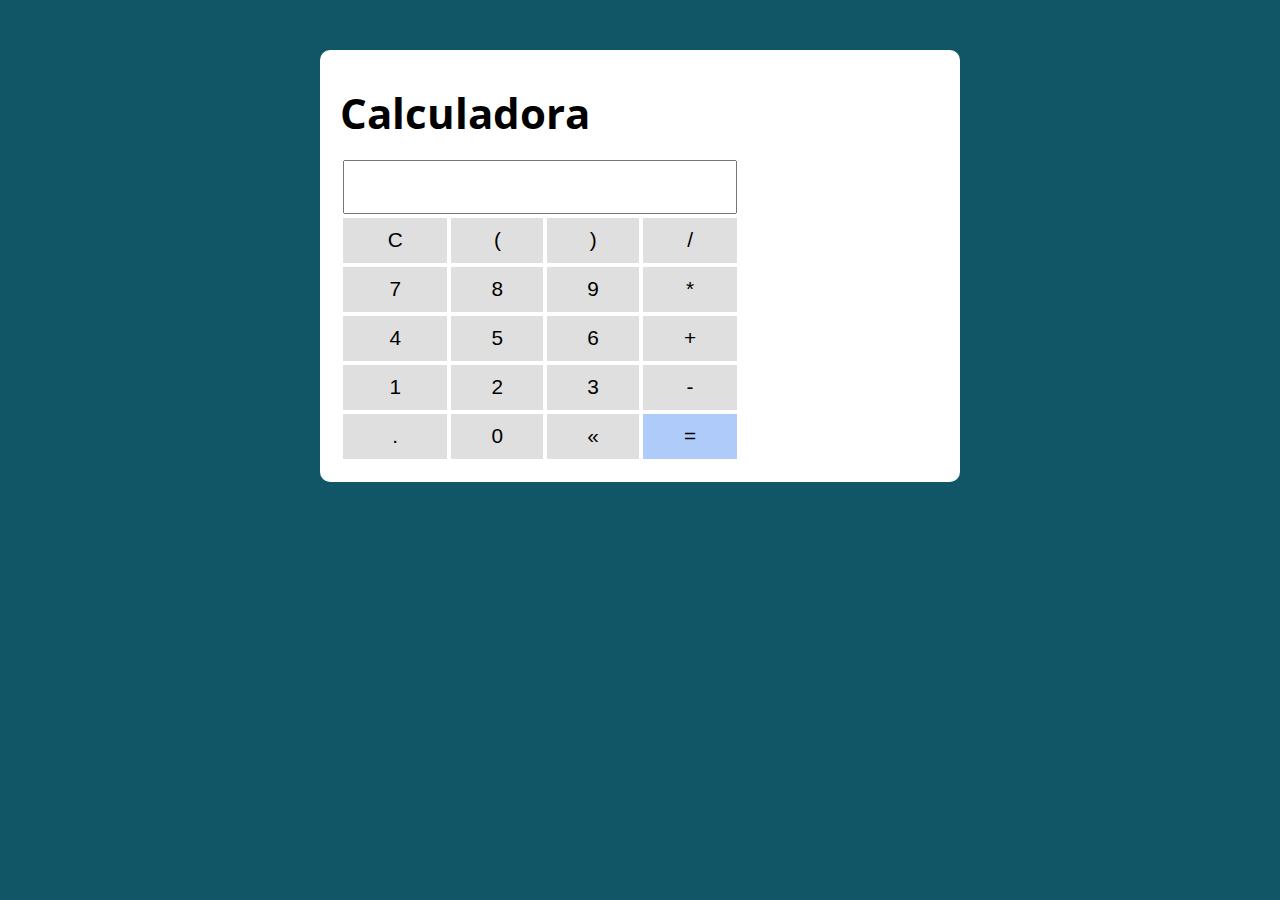
<file: aula057/index.html>
<!DOCTYPE html>
<html lang="pt-BR">

<head>
  <meta charset="UTF-8">
  <meta name="viewport" content="width=device-width, initial-scale=1.0">
  <meta http-equiv="X-UA-Compatible" content="ie=edge">
  <title>Modelo</title>
  <link rel="stylesheet" href="./assets/css/style.css">
</head>

<body>

  <section class="container">
    <h1>Calculadora</h1>

    <table class="calculadora">
      <tr>
        <td colspan="4"><input type="text" class="display"></td>
      </tr>

      <tr>
        <td><button class="btn btn-clear">C</button></td>
        <td><button class="btn btn-num">(</button></td>
        <td><button class="btn btn-num">)</button></td>
        <td><button class="btn btn-num">/</button></td>
      </tr>

      <tr>
        <td><button class="btn btn-num">7</button></td>
        <td><button class="btn btn-num">8</button></td>
        <td><button class="btn btn-num">9</button></td>
        <td><button class="btn btn-num">*</button></td>
      </tr>

      <tr>
        <td><button class="btn btn-num">4</button></td>
        <td><button class="btn btn-num">5</button></td>
        <td><button class="btn btn-num">6</button></td>
        <td><button class="btn btn-num">+</button></td>
      </tr>

      <tr>
        <td><button class="btn btn-num">1</button></td>
        <td><button class="btn btn-num">2</button></td>
        <td><button class="btn btn-num">3</button></td>
        <td><button class="btn btn-num">-</button></td>
      </tr>

      <tr>
        <td><button class="btn btn-num">.</button></td>
        <td><button class="btn btn-num">0</button></td>
        <td><button class="btn btn-del">&laquo;</button></td>
        <td><button class="btn btn-eq">=</button></td>
      </tr>
    </table>

  </section>

  <script src="./assets/js/main.js"></script>
</body>

</html>
</file>
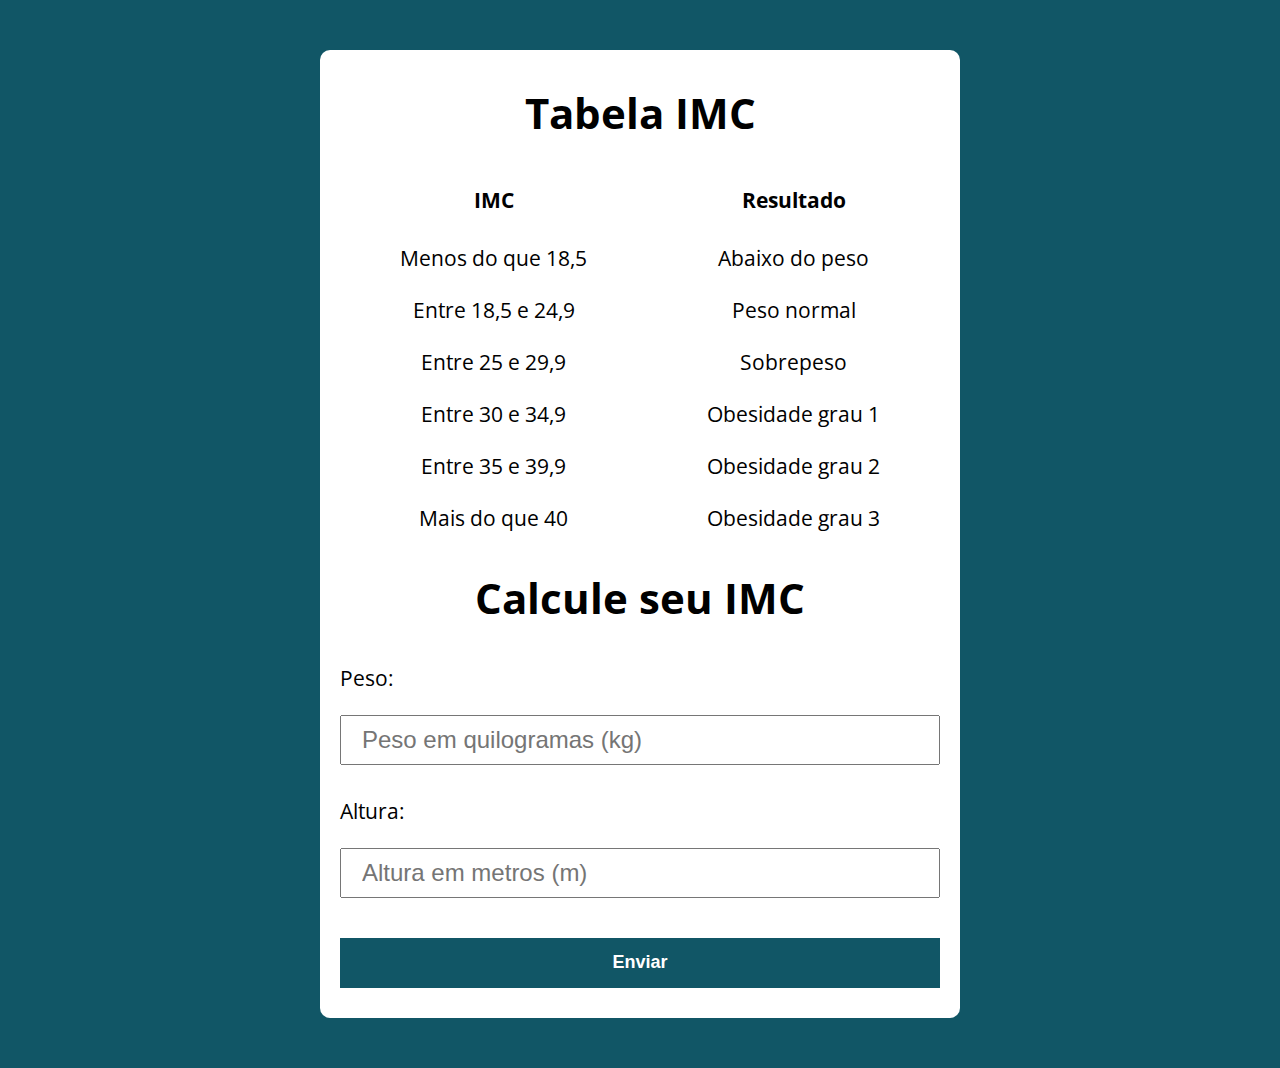
<file: aula026/modelo/index.html>
<!DOCTYPE html>
<html lang="pt-BR">

<head>
  <meta charset="UTF-8">
  <meta name="viewport" content="width=device-width, initial-scale=1.0">
  <meta http-equiv="X-UA-Compatible" content="ie=edge">
  <title>Modelo</title>
  <link rel="stylesheet" href="./assets/css/style.css">
</head>

<body>

  <section class="container">

    <h1>Tabela IMC</h1>

    <section class="container-inner">

      <article class="container-inner-left">
        <h4>IMC</h4>
        <p>Menos do que 18,5</p>
        <p>Entre 18,5 e 24,9</p>
        <p>Entre 25 e 29,9</p>
        <p>Entre 30 e 34,9</p>
        <p>Entre 35 e 39,9</p>
        <p>Mais do que 40</p>
      </article>

      <article class="container-inner-right">
        <h4>Resultado</h4>
        <p>Abaixo do peso</p>
        <p>Peso normal</p>
        <p>Sobrepeso</p>
        <p>Obesidade grau 1</p>
        <p>Obesidade grau 2</p>
        <p>Obesidade grau 3</p>
      </article>

    </section>

    <h1>Calcule seu IMC</h1>

    <form action="" class="container-form">
      <p>Peso:</p>

      <input type="number" name="" id="peso-input" placeholder="Peso em quilogramas (kg)">

      <p>Altura:</p>

      <input type="number" name="" id="altura-input" placeholder="Altura em metros (m)">

      <button type="submit" id="btn-submit">Enviar</button>

    </form>

    <section id="resultado">
      
    </section>

  </section>

  <script src="./assets/js/main.js"></script>
</body>

</html>
</file>
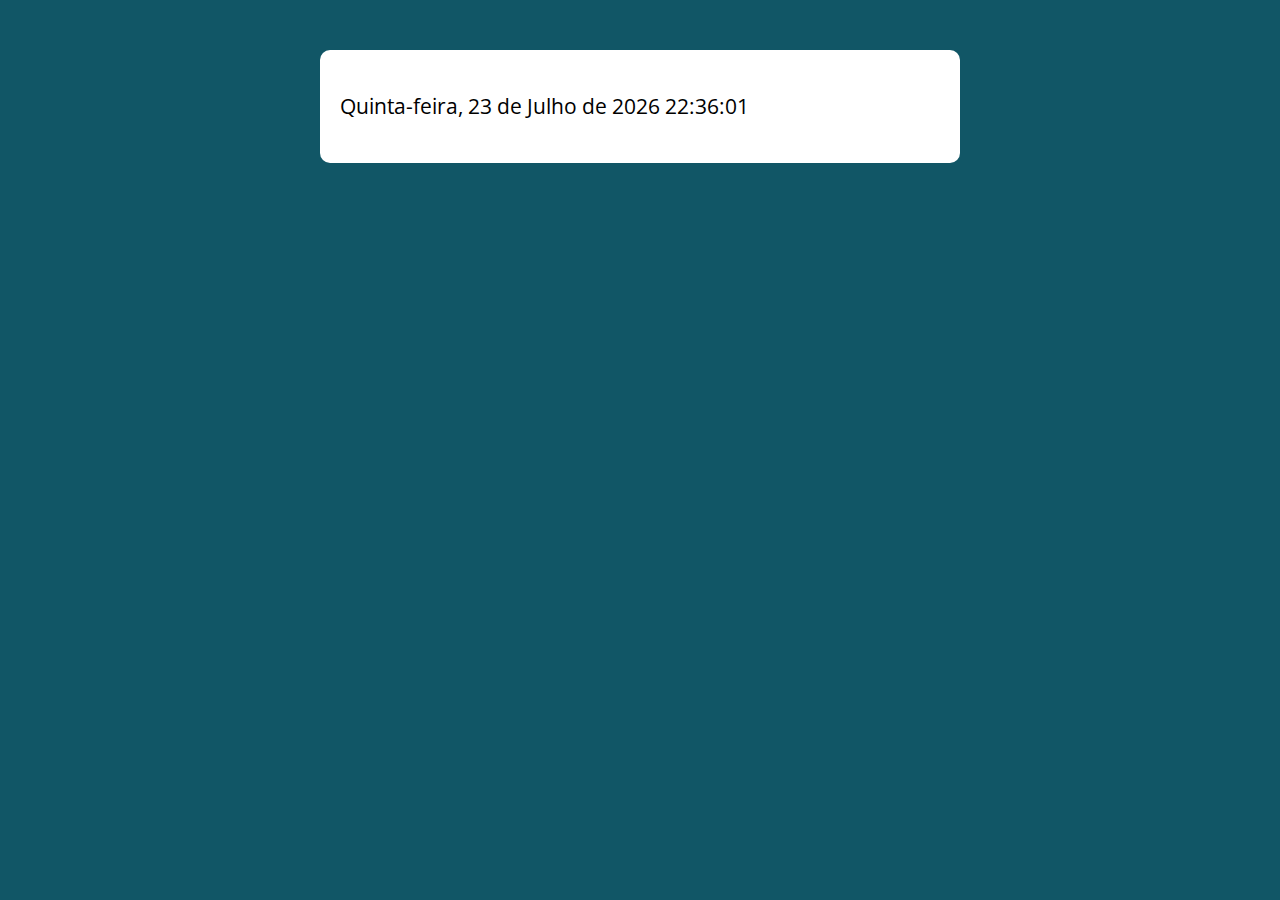
<file: aula030/modelo/index.html>
<!DOCTYPE html>
<html lang="pt-BR">

<head>
  <meta charset="UTF-8">
  <meta name="viewport" content="width=device-width, initial-scale=1.0">
  <meta http-equiv="X-UA-Compatible" content="ie=edge">
  <title>Modelo</title>
  <link rel="stylesheet" href="./assets/css/style.css">
</head>

<body>

  <section class="container">
    <p id="res">
      
    </p>
  </section>

  <script src="./assets/js/main.js"></script>
</body>

</html>
</file>
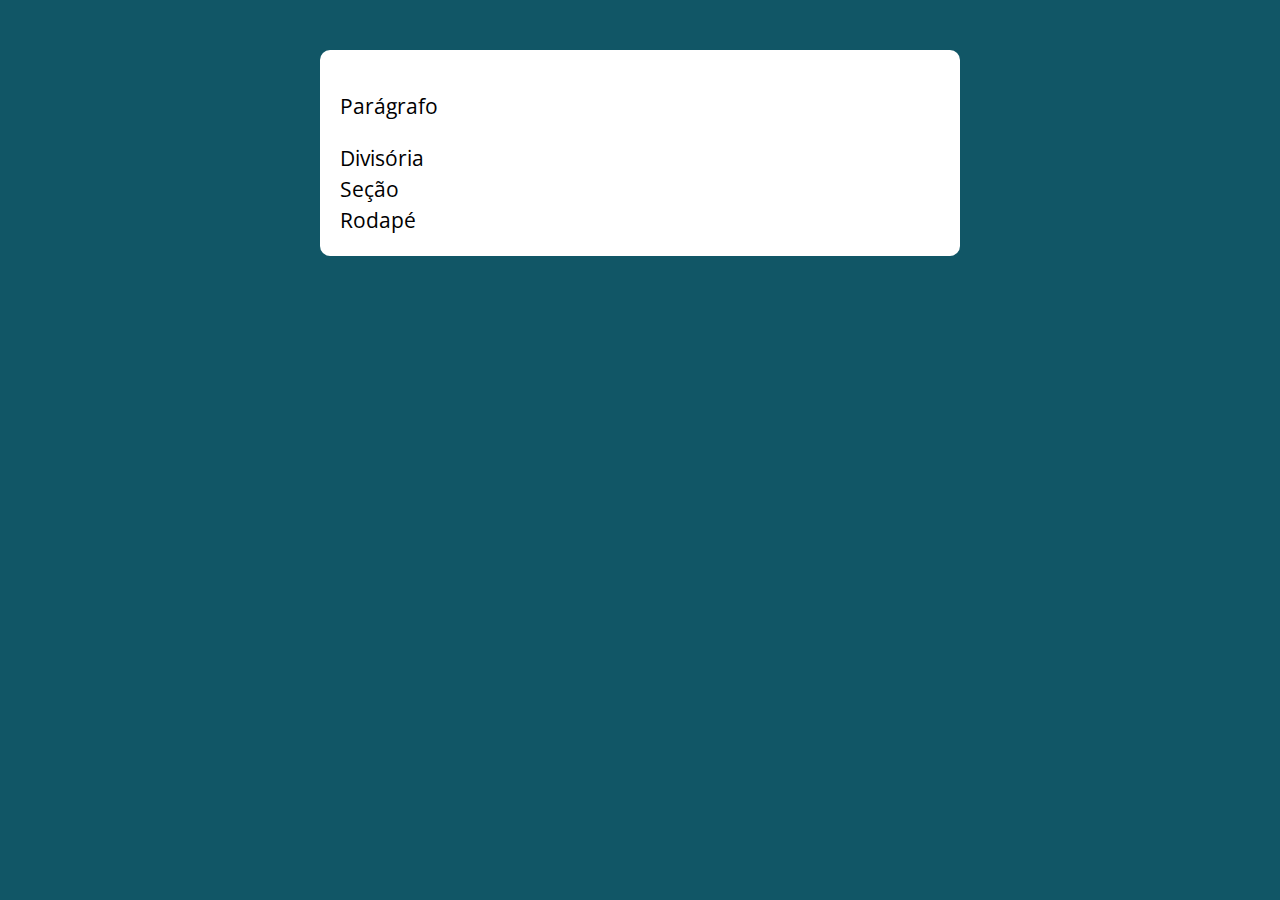
<file: aula035/modelo/index.html>
<!DOCTYPE html>
<html lang="pt-BR">

<head>
  <meta charset="UTF-8">
  <meta name="viewport" content="width=device-width, initial-scale=1.0">
  <meta http-equiv="X-UA-Compatible" content="ie=edge">
  <title>Modelo</title>
  <link rel="stylesheet" href="./assets/css/style.css">
</head>

<body>

  <section class="container">
    
  </section>

  <script src="./assets/js/main.js"></script>
</body>

</html>
</file>
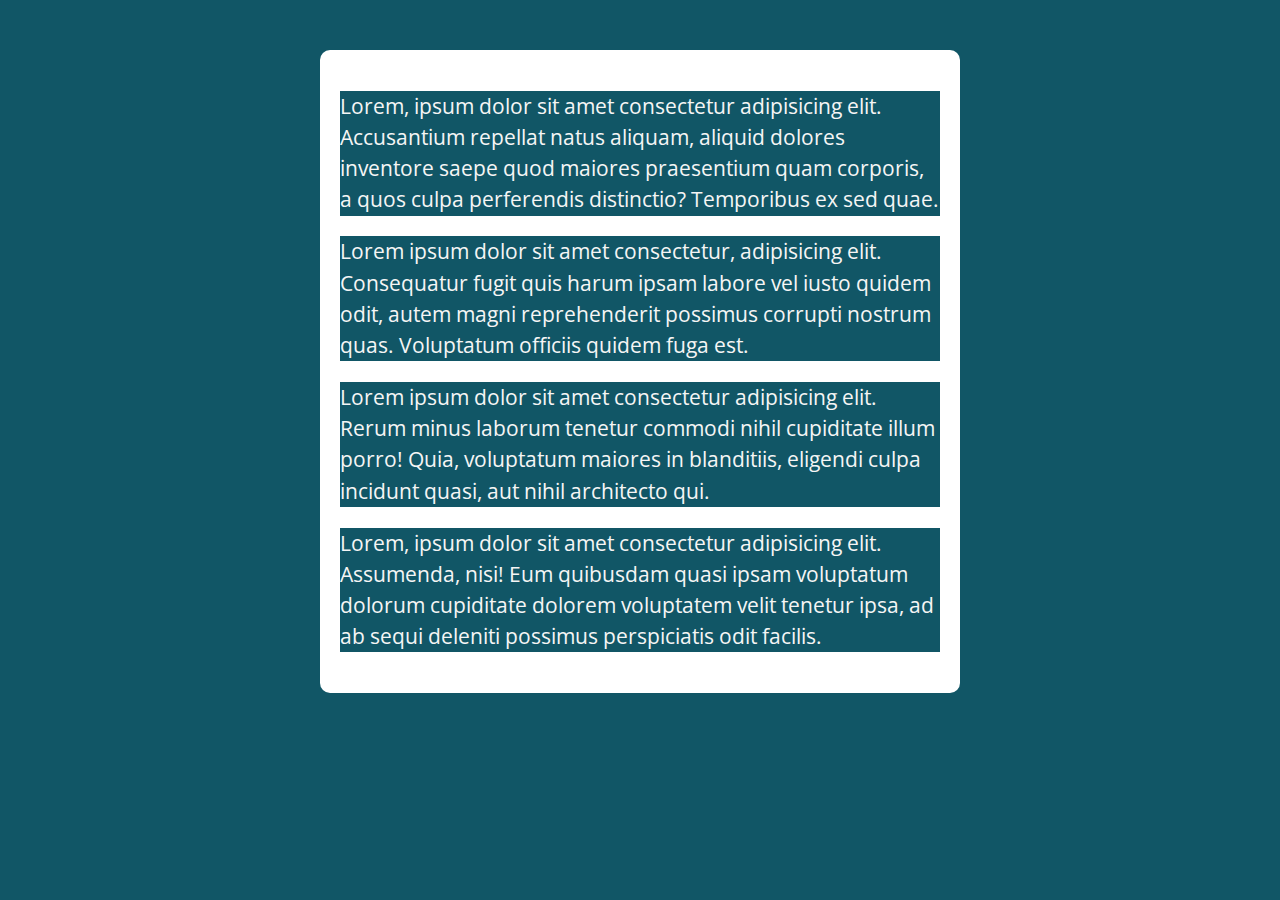
<file: aula038/modelo/index.html>
<!DOCTYPE html>
<html lang="pt-BR">

<head>
  <meta charset="UTF-8">
  <meta name="viewport" content="width=device-width, initial-scale=1.0">
  <meta http-equiv="X-UA-Compatible" content="ie=edge">
  <title>Modelo</title>
  <link rel="stylesheet" href="./assets/css/style.css">
</head>

<body>

  <section class="container">
    
    <div class="container-text">

      <p>Lorem, ipsum dolor sit amet consectetur adipisicing elit. Accusantium repellat natus aliquam, aliquid dolores inventore saepe quod maiores praesentium quam corporis, a quos culpa perferendis distinctio? Temporibus ex sed quae.</p>

      <p>Lorem ipsum dolor sit amet consectetur, adipisicing elit. Consequatur fugit quis harum ipsam labore vel iusto quidem odit, autem magni reprehenderit possimus corrupti nostrum quas. Voluptatum officiis quidem fuga est.</p>

      <p>Lorem ipsum dolor sit amet consectetur adipisicing elit. Rerum minus laborum tenetur commodi nihil cupiditate illum porro! Quia, voluptatum maiores in blanditiis, eligendi culpa incidunt quasi, aut nihil architecto qui.</p>

      <p>Lorem, ipsum dolor sit amet consectetur adipisicing elit. Assumenda, nisi! Eum quibusdam quasi ipsam voluptatum dolorum cupiditate dolorem voluptatem velit tenetur ipsa, ad ab sequi deleniti possimus perspiciatis odit facilis.</p>
      
    </div>

  </section>

  <script src="./assets/js/main.js"></script>
</body>

</html>
</file>
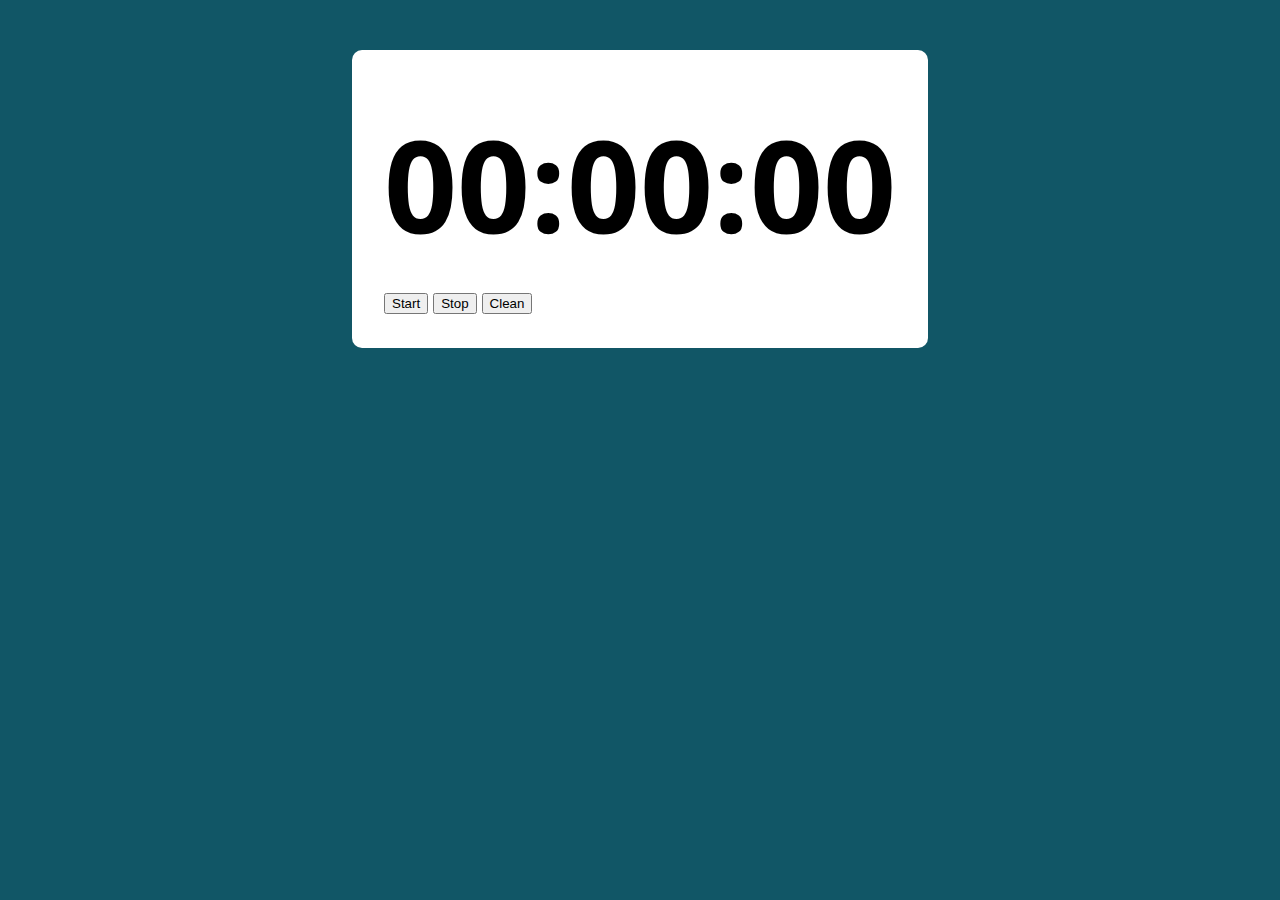
<file: aula047/modelo/index.html>
<!DOCTYPE html>
<html lang="pt-BR">

<head>
  <meta charset="UTF-8">
  <meta name="viewport" content="width=device-width, initial-scale=1.0">
  <meta http-equiv="X-UA-Compatible" content="ie=edge">
  <title>Modelo</title>
  <link rel="stylesheet" href="./assets/css/style.css">
</head>

<body>

  <section class="container">

    <h1 id="watch">00:00:00</h1>

    <div class="controls">
      <button id="btn-start">Start</button>
      <button id="btn-stop">Stop</button>
      <button id="btn-clean">Clean</button>
    </div>
    
  </section>

  <script src="./assets/js/main.js"></script>
</body>

</html>
</file>
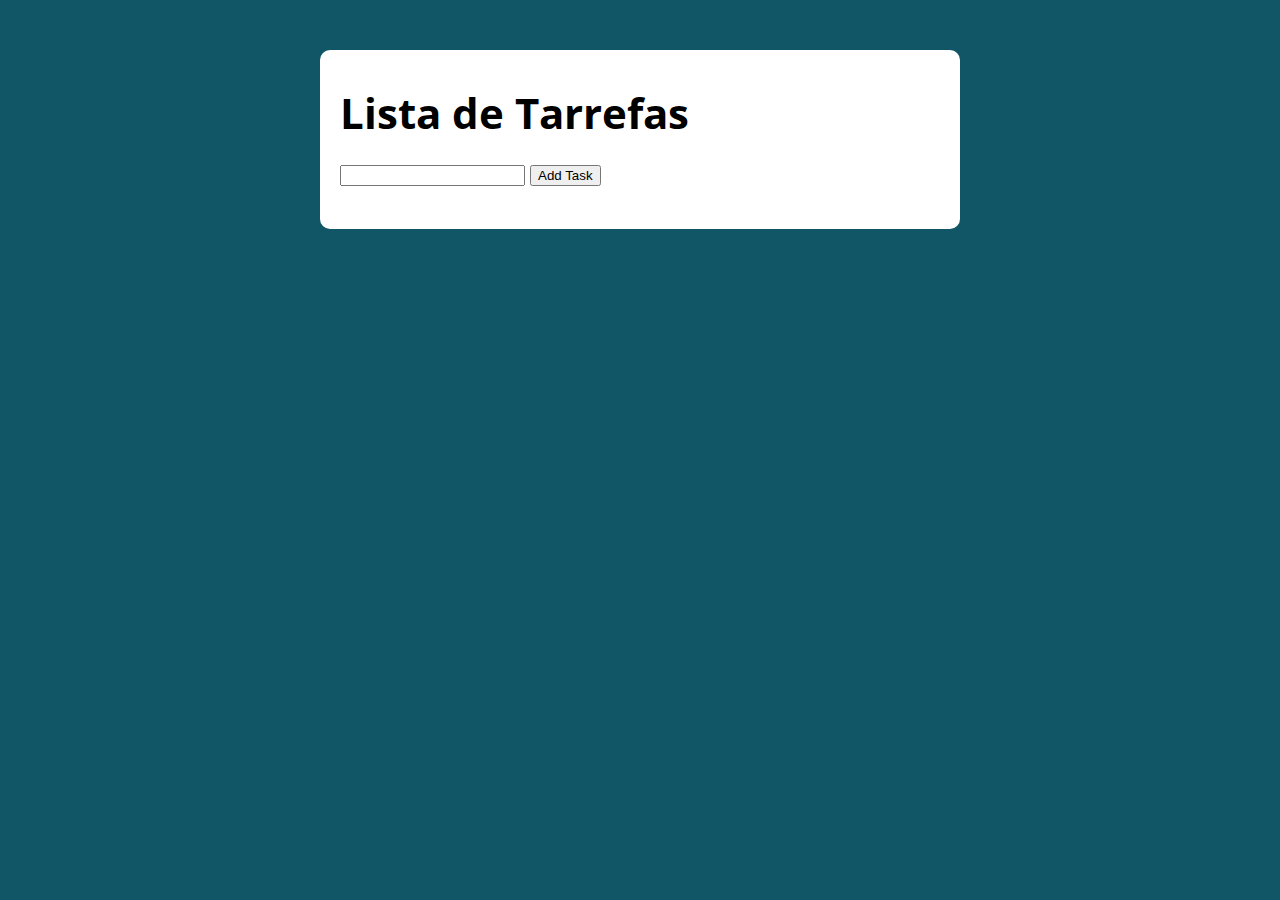
<file: aula048/modelo/index.html>
<!DOCTYPE html>
<html lang="pt-BR">

<head>
  <meta charset="UTF-8">
  <meta name="viewport" content="width=device-width, initial-scale=1.0">
  <meta http-equiv="X-UA-Compatible" content="ie=edge">
  <title>Modelo</title>
  <link rel="stylesheet" href="./assets/css/style.css">
</head>

<body>

  <section class="container">
    <h1>Lista de Tarrefas</h1>

    <p>
      <input type="text" class="input-task">
      <button class="btn-add-task">Add Task</button>
    </p>

    <ul class="list-task">
    </ul>
  </section>

  <script src="./assets/js/main.js"></script>
</body>

</html>
</file>
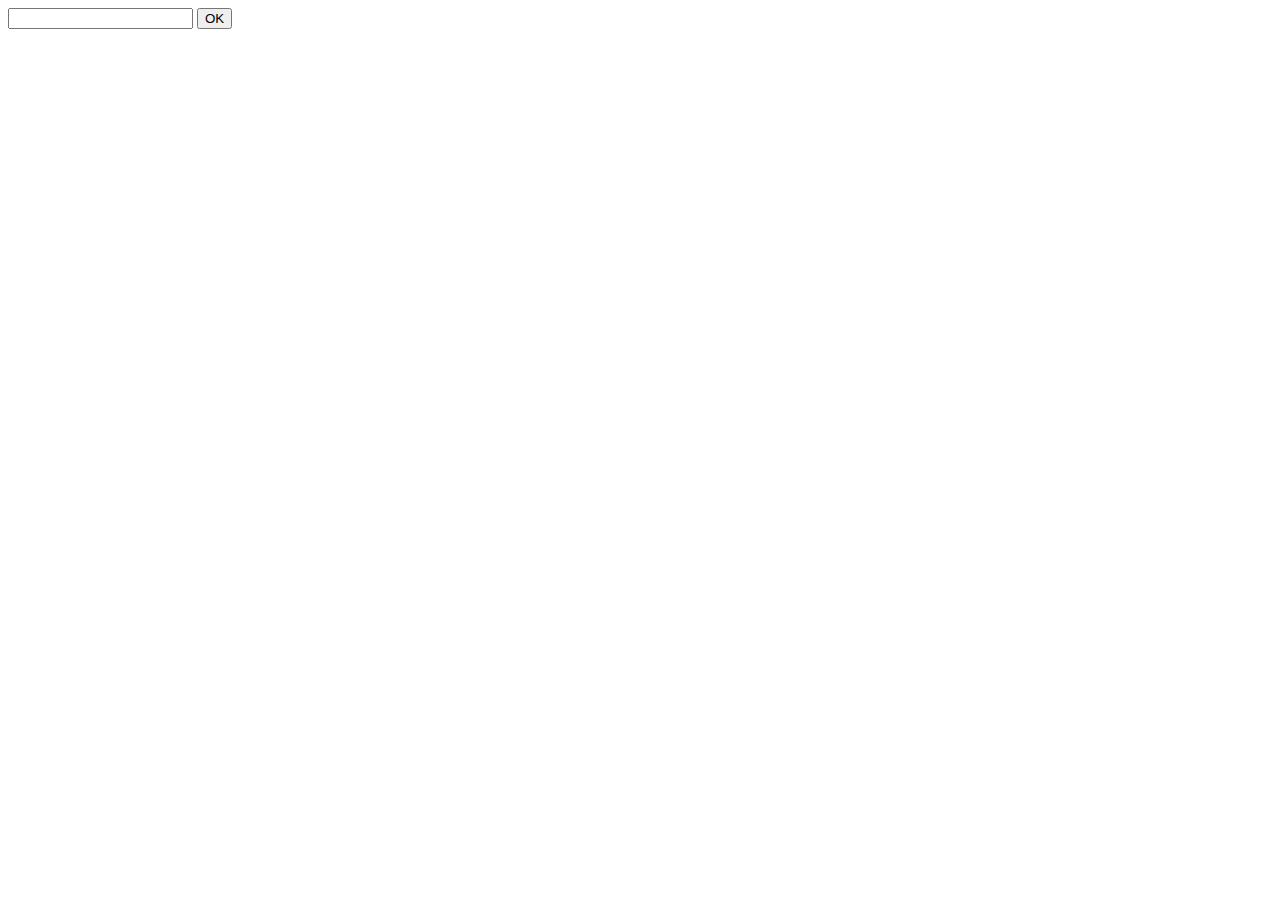
<file: aula015/ex015.html>
<!DOCTYPE html>
<html lang="en">
<head>
    <meta charset="UTF-8">
    <meta http-equiv="X-UA-Compatible" content="IE=edge">
    <meta name="viewport" content="width=device-width, initial-scale=1.0">
    <title>Exercício 15</title>
</head>
<body>
    <div class="container">
        <input id="number-insert" type="number">

        <button id="submit-number" onclick="numInfo()">OK</button>

        <div id="container-res">

        </div>
    </div>

    <script src="ex015.js"></script>
</body>
</html>
</file>
<file: aula057/assets/css/style.css>
@import url('https://fonts.googleapis.com/css?family=Open+Sans:400,700&display=swap');
:root {
  --primary-color: rgb(17, 86, 102);
  --primary-color-darker: rgb(9, 48, 56);
}

* {
  box-sizing: border-box;
  outline: 0;
}

body {
  margin: 0;
  padding: 0;
  background: var(--primary-color);
  font-family: 'Open sans', sans-serif;
  font-size: 1.3em;
  line-height: 1.5em;
}

.container {
  max-width: 640px;
  margin: 50px auto;
  background: #fff;
  padding: 20px;
  border-radius: 10px;
  transition: all 0.7s;
}

form input, form label, form button {
  display: block;
  width: 100%;
  margin-bottom: 10px;
}

form input {
  font-size: 24px;
  height: 50px;
  padding: 0 20px;
}

form input:focus {
  outline: 1px solid var(--primary-color);
}

form button {
  border: none;
  background: var(--primary-color);
  color: #fff;
  font-size: 18px;
  font-weight: 700;
  height: 50px;
  cursor: pointer;
  margin-top: 30px;
}

form button:hover {
  background: var(--primary-color-darker);
}

.calculadora {
  width: 400px;
  max-width: 400px;
  min-width: 400px;
}

.display {
  width: 100%;
  font-size: 2em;
  text-align: right;
}

.btn {
  width: 100%;
  height: 45px;
  font-size: 1em;
  border: none;
  background-color: #dfdfdf;
  cursor: pointer;
}

.btn:hover {
  background-color: #b4b4b4;
}

.btn-eq {
  background-color: #AFCBFA;
}

.btn-eq:hover {
  background-color: #879bbe;
}
</file>
<file: aula026/modelo/assets/css/style.css>
@import url('https://fonts.googleapis.com/css?family=Open+Sans:400,700&display=swap');

:root {
  --primary-color: rgb(17, 86, 102);
  --primary-color-darker: rgb(9, 48, 56);
}

* {
  box-sizing: border-box;
  outline: 0;
}

body {
  margin: 0;
  padding: 0;
  background: var(--primary-color);
  font-family: 'Open sans', sans-serif;
  font-size: 1.3em;
  line-height: 1.5em;
}

.container {
  max-width: 640px;
  margin: 50px auto;
  background: #fff;
  padding: 20px;
  border-radius: 10px;
  text-align: center;
}

.container-inner {
  display: flex;
  flex-direction: row;
  align-items: center;
  justify-content: space-around;
}

.container-form {
  display: flex;
  flex-direction: column;
  align-items: flex-start;
}

form input, form label, form button {
  display: block;
  width: 100%;
  margin-bottom: 10px;
}

form input {
  font-size: 24px;
  height: 50px;
  padding: 0 20px;
}

form input:focus {
  outline: 1px solid var(--primary-color);
}

form button {
  border: none;
  background: var(--primary-color);
  color: #fff;
  font-size: 18px;
  font-weight: 700;
  height: 50px;
  cursor: pointer;
  margin-top: 30px;
}

form button:hover {
  background: var(--primary-color-darker);
}

.paragrafo-resultado, .bad {
  background: rgb(109, 255, 182);
  padding: 10px 20px;
}

.bad {
  background: rgb(255, 150, 150);
}
</file>
<file: aula030/modelo/assets/css/style.css>
@import url('https://fonts.googleapis.com/css?family=Open+Sans:400,700&display=swap');
:root {
  --primary-color: rgb(17, 86, 102);
  --primary-color-darker: rgb(9, 48, 56);
}

* {
  box-sizing: border-box;
  outline: 0;
}

body {
  margin: 0;
  padding: 0;
  background: var(--primary-color);
  font-family: 'Open sans', sans-serif;
  font-size: 1.3em;
  line-height: 1.5em;
}

.container {
  max-width: 640px;
  margin: 50px auto;
  background: #fff;
  padding: 20px;
  border-radius: 10px;
}

form input, form label, form button {
  display: block;
  width: 100%;
  margin-bottom: 10px;
}

form input {
  font-size: 24px;
  height: 50px;
  padding: 0 20px;
}

form input:focus {
  outline: 1px solid var(--primary-color);
}

form button {
  border: none;
  background: var(--primary-color);
  color: #fff;
  font-size: 18px;
  font-weight: 700;
  height: 50px;
  cursor: pointer;
  margin-top: 30px;
}

form button:hover {
  background: var(--primary-color-darker);
}
</file>
<file: aula035/modelo/assets/css/style.css>
@import url('https://fonts.googleapis.com/css?family=Open+Sans:400,700&display=swap');
:root {
  --primary-color: rgb(17, 86, 102);
  --primary-color-darker: rgb(9, 48, 56);
}

* {
  box-sizing: border-box;
  outline: 0;
}

body {
  margin: 0;
  padding: 0;
  background: var(--primary-color);
  font-family: 'Open sans', sans-serif;
  font-size: 1.3em;
  line-height: 1.5em;
}

.container {
  max-width: 640px;
  margin: 50px auto;
  background: #fff;
  padding: 20px;
  border-radius: 10px;
}

form input, form label, form button {
  display: block;
  width: 100%;
  margin-bottom: 10px;
}

form input {
  font-size: 24px;
  height: 50px;
  padding: 0 20px;
}

form input:focus {
  outline: 1px solid var(--primary-color);
}

form button {
  border: none;
  background: var(--primary-color);
  color: #fff;
  font-size: 18px;
  font-weight: 700;
  height: 50px;
  cursor: pointer;
  margin-top: 30px;
}

form button:hover {
  background: var(--primary-color-darker);
}
</file>
<file: aula038/modelo/assets/css/style.css>
@import url('https://fonts.googleapis.com/css?family=Open+Sans:400,700&display=swap');
:root {
  --primary-color: rgb(17, 86, 102);
  --primary-color-darker: rgb(9, 48, 56);
}

* {
  box-sizing: border-box;
  outline: 0;
}

body {
  margin: 0;
  padding: 0;
  background: var(--primary-color);
  font-family: 'Open sans', sans-serif;
  font-size: 1.3em;
  line-height: 1.5em;
}

.container {
  max-width: 640px;
  margin: 50px auto;
  background: #fff;
  padding: 20px;
  border-radius: 10px;
}

form input, form label, form button {
  display: block;
  width: 100%;
  margin-bottom: 10px;
}

form input {
  font-size: 24px;
  height: 50px;
  padding: 0 20px;
}

form input:focus {
  outline: 1px solid var(--primary-color);
}

form button {
  border: none;
  background: var(--primary-color);
  color: #fff;
  font-size: 18px;
  font-weight: 700;
  height: 50px;
  cursor: pointer;
  margin-top: 30px;
}

form button:hover {
  background: var(--primary-color-darker);
}
</file>
<file: aula047/modelo/assets/css/style.css>
@import url('https://fonts.googleapis.com/css?family=Open+Sans:400,700&display=swap');
:root {
  --primary-color: rgb(17, 86, 102);
  --primary-color-darker: rgb(9, 48, 56);
}

* {
  box-sizing: border-box;
  outline: 0;
}

body {
  margin: 0;
  padding: 0;
  background: var(--primary-color);
  font-family: 'Open sans', sans-serif;
  font-size: 1.3em;
  line-height: 1.5em;
}

.container {
  max-width: 640px;
  margin: 50px auto;
  background: #fff;
  padding: 20px;
  border-radius: 10px;
  display: flex;
  flex-direction: column;
  justify-content: center;
  width: fit-content;
  padding: 32px;
}

form input, form label, form button {
  display: block;
  width: 100%;
  margin-bottom: 10px;
}

form input {
  font-size: 24px;
  height: 50px;
  padding: 0 20px;
}

form input:focus {
  outline: 1px solid var(--primary-color);
}

form button {
  border: none;
  background: var(--primary-color);
  color: #fff;
  font-size: 18px;
  font-weight: 700;
  height: 50px;
  cursor: pointer;
  margin-top: 30px;
}

form button:hover {
  background: var(--primary-color-darker);
}

#watch {
  font-size: 8rem;
}

.controls {
  text-align: center;
  width: fit-content;
}

.paused {
  color: red;
}

.normal {
  color: black
}
</file>
<file: aula048/modelo/assets/css/style.css>
@import url('https://fonts.googleapis.com/css?family=Open+Sans:400,700&display=swap');
:root {
  --primary-color: rgb(17, 86, 102);
  --primary-color-darker: rgb(9, 48, 56);
}

* {
  box-sizing: border-box;
  outline: 0;
}

body {
  margin: 0;
  padding: 0;
  background: var(--primary-color);
  font-family: 'Open sans', sans-serif;
  font-size: 1.3em;
  line-height: 1.5em;
}

.container {
  max-width: 640px;
  margin: 50px auto;
  background: #fff;
  padding: 20px;
  border-radius: 10px;
}

form input, form label, form button {
  display: block;
  width: 100%;
  margin-bottom: 10px;
}

form input {
  font-size: 24px;
  height: 50px;
  padding: 0 20px;
}

form input:focus {
  outline: 1px solid var(--primary-color);
}

form button {
  border: none;
  background: var(--primary-color);
  color: #fff;
  font-size: 18px;
  font-weight: 700;
  height: 50px;
  cursor: pointer;
  margin-top: 30px;
}

form button:hover {
  background: var(--primary-color-darker);
}
</file>
